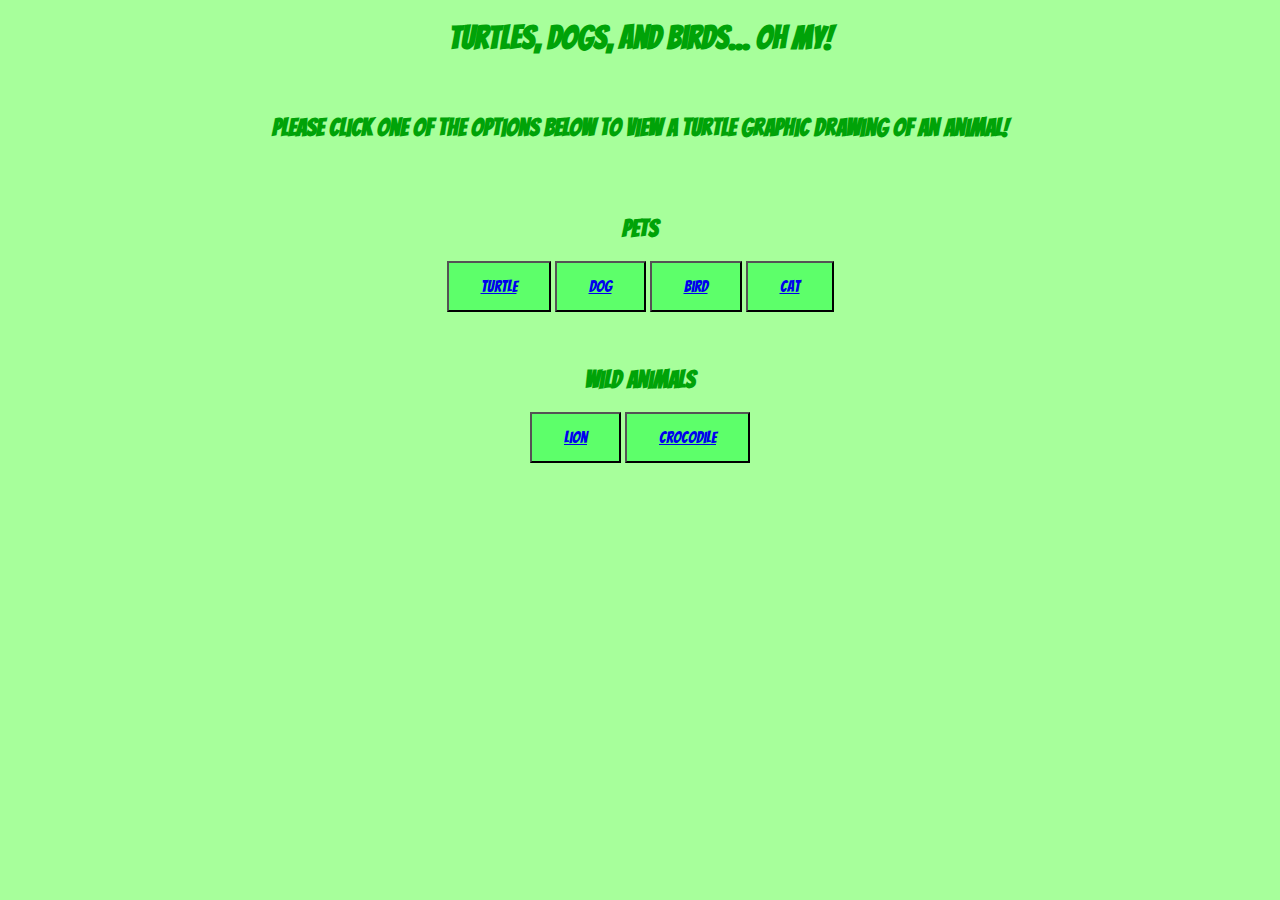
<file: index.html>
<!DOCTYPE html>
<html lang="en">
<!--
    Author: Hannah Rausch
    Project: Final Project
-->

<head>
    <meta charset="UTF-8">
    <meta name="viewport" content="width=device-width, initial-scale=1">
    <title>Turtles, Dogs, and Birds... Oh My!</title>
    <link rel='stylesheet' href='index.css'>
</head>

<body>
<h1>Turtles, Dogs, and Birds... Oh My!</h1>

<br />

<h2>Please click one of the options below to view a Turtle Graphic drawing of an animal!</h2>

<br /><br />

<row>
    <column>
        <h2>Pets</h2>
    </column>
    <center>
        <column>
            <button><a href="turtle/index.html" target="_blank">Turtle</a></button>
        </column>
        <column>
            <button><a href="dog/index.html" target="_blank">Dog</a></button>
        </column>
        <column>
            <button><a href="bird/index.html" target="_blank">Bird</a></button>
        </column>
        <column>
            <button><a href="cat/index.html" target="_blank">Cat</a></button>
        </column>
</center>
</row>

<br /><br />

<row>
    <column>
        <h2>Wild Animals</h2>
    </column>
    <center>
        <column>
            <button><a href="lion/index.html" target="_blank">Lion</a></button>
        </column>
        <column>
            <button><a href="crocodile/index.html" target="_blank">Crocodile</a></button>
        </column>
        <!-- <column>
            <button><a href="elephant/index.html" target="_blank">Elephant</a></button>
        </column>
        <column>
            <button><a href="buffalo/index.html" target="_blank">Buffalo</a></button>
        </column> -->
    </center>
</row>

</body>

</html>
</file>
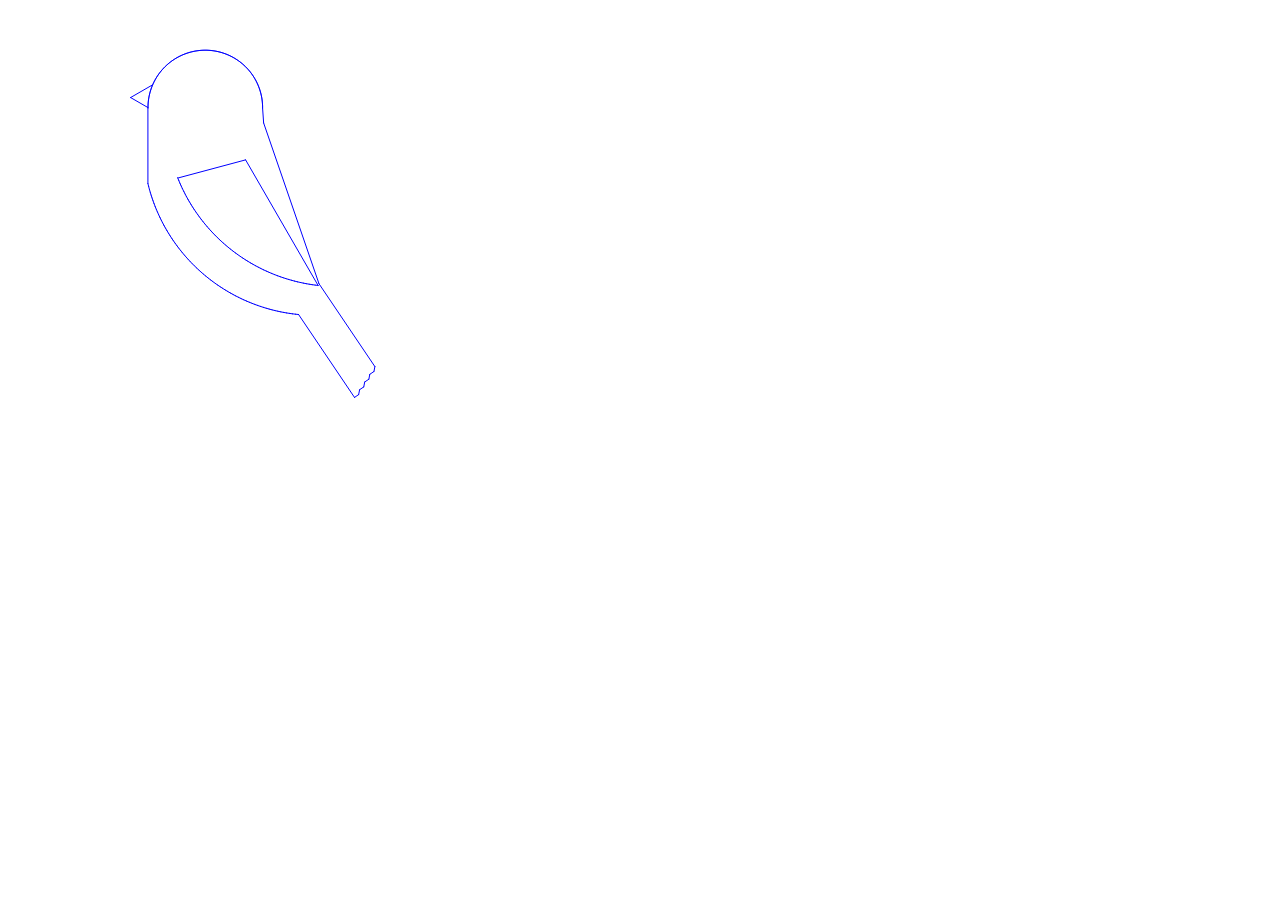
<file: bird/index.html>
<!DOCTYPE html>
<html lang="en">
<!--
    Author: Hannah Rausch
    Project: Final Project
-->
<head>
    <meta charset="UTF-8">
    <title>Bird</title>
</head>

<body>
 
<script src="p5.js"></script>
<script src="sketch.js"></script>
<script>
    function setup() {
    createCanvas(600,400);
    }


    function draw() {
        background("white");
        
        var Fenrir = makeTurtle(140,100);
        Fenrir.setColor("blue");
        Fenrir.penDown();
        
        Fenrir.left(90);
        for(var i=0; i<1; i++){
            for(var j=0; j<181; j++
            ){
                Fenrir.penDown();
                Fenrir.forward(1);
                Fenrir.right(1);
            };
        }; // head
        Fenrir.left(5);
        Fenrir.forward(15);
        Fenrir.left(15);
        Fenrir.forward(170); // back
        Fenrir.left(15);
        Fenrir.forward(100);
        Fenrir.right(45);
        Fenrir.forward(5);
        Fenrir.right(45);
        Fenrir.forward(5);
        Fenrir.left(45);
        Fenrir.forward(5);
        Fenrir.right(45);
        Fenrir.forward(5);
        Fenrir.left(45);
        Fenrir.forward(5);
        Fenrir.right(45);
        Fenrir.forward(5);
        Fenrir.left(45);
        Fenrir.forward(5);
        Fenrir.right(45);
        Fenrir.forward(5);
        Fenrir.right(90);
        Fenrir.forward(100); // tail
        Fenrir.left(50);
        for(var i=0; i<1; i++){
            for(var j=0; j<71; j++
            ){
                Fenrir.penDown();
                Fenrir.forward(3);
                Fenrir.right(1);
            };
        }; // belly
        Fenrir.right(13);
        Fenrir.forward(76); // neck?
        Fenrir.left(60);
        Fenrir.forward(20);
        Fenrir.right(120);
        Fenrir.forward(25);// beak
        Fenrir.penUp();
        Fenrir.goto(170,170);
        Fenrir.right(15);
        Fenrir.penDown();
        Fenrir.forward(70);
        Fenrir.right(75);
        Fenrir.forward(145);
        Fenrir.right(127);
        for(var i=0; i<1; i++){
            for(var j=0; j<62; j++
            ){
                Fenrir.penDown();
                Fenrir.forward(3);
                Fenrir.right(1);
            };
        };// wing
    };


</script>

</body>
</html>
</file>
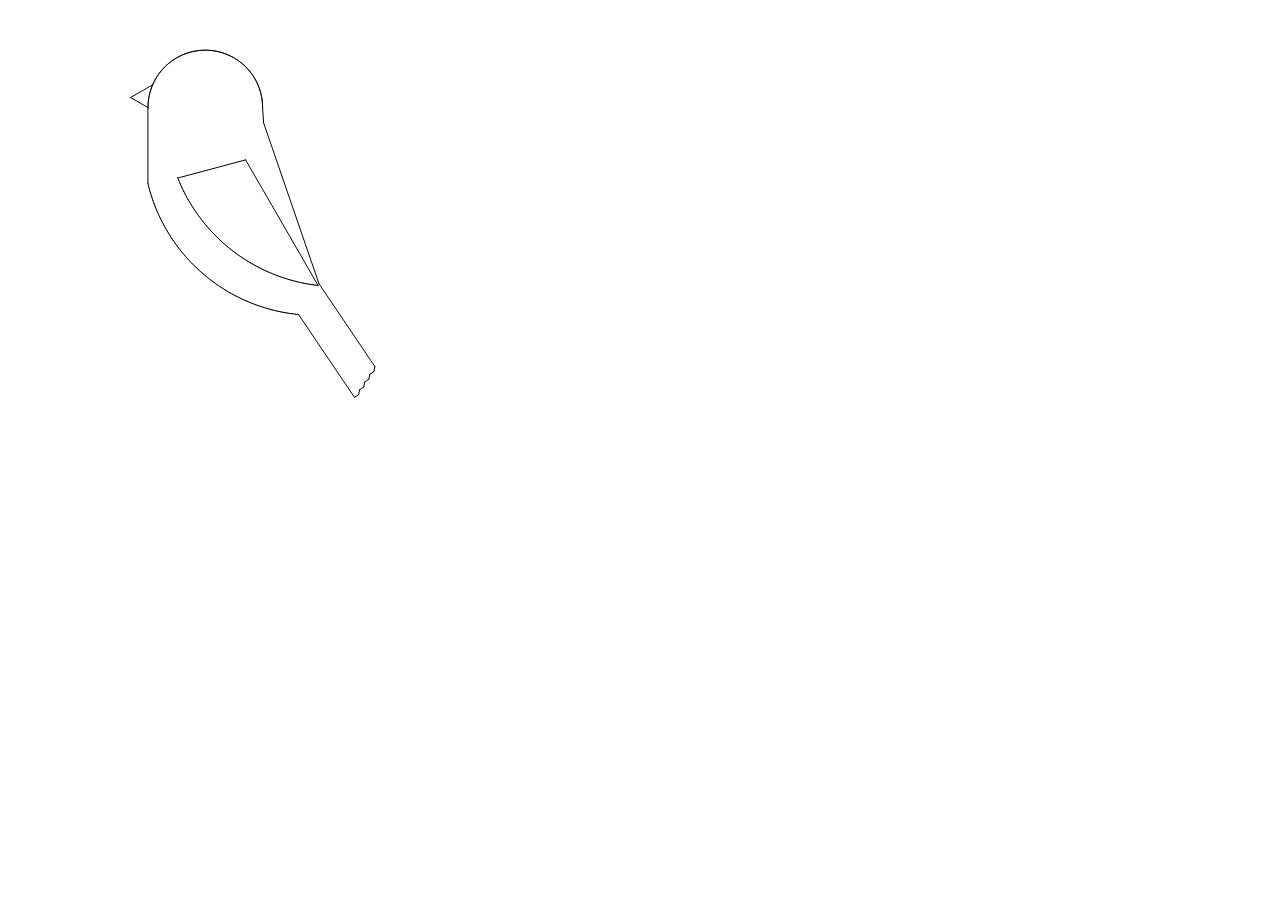
<file: buffalo/index.html>
<!DOCTYPE html>
<html lang="en">
<!--
    Author: Hannah Rausch
    Project: Final Project
-->
<head>
    <meta charset="UTF-8">
    <title>Buffalo</title>
</head>

<body>
 
<script src="p5.js"></script>
<script src="sketch.js"></script>
<script>
    function setup() {
    createCanvas(600,400);
    }


    function draw() {
        background("white");
        
        var Fenrir = makeTurtle(140,100);
        Fenrir.setColor("black");
        Fenrir.penDown();
        
        Fenrir.left(90);
        for(var i=0; i<1; i++){
            for(var j=0; j<181; j++
            ){
                Fenrir.penDown();
                Fenrir.forward(1);
                Fenrir.right(1);
            };
        }; // head
        Fenrir.left(5);
        Fenrir.forward(15);
        Fenrir.left(15);
        Fenrir.forward(170); // back
        Fenrir.left(15);
        Fenrir.forward(100);
        Fenrir.right(45);
        Fenrir.forward(5);
        Fenrir.right(45);
        Fenrir.forward(5);
        Fenrir.left(45);
        Fenrir.forward(5);
        Fenrir.right(45);
        Fenrir.forward(5);
        Fenrir.left(45);
        Fenrir.forward(5);
        Fenrir.right(45);
        Fenrir.forward(5);
        Fenrir.left(45);
        Fenrir.forward(5);
        Fenrir.right(45);
        Fenrir.forward(5);
        Fenrir.right(90);
        Fenrir.forward(100); // tail
        Fenrir.left(50);
        for(var i=0; i<1; i++){
            for(var j=0; j<71; j++
            ){
                Fenrir.penDown();
                Fenrir.forward(3);
                Fenrir.right(1);
            };
        }; // belly
        Fenrir.right(13);
        Fenrir.forward(76); // neck?
        Fenrir.left(60);
        Fenrir.forward(20);
        Fenrir.right(120);
        Fenrir.forward(25);// beak
        Fenrir.penUp();
        Fenrir.goto(170,170);
        Fenrir.right(15);
        Fenrir.penDown();
        Fenrir.forward(70);
        Fenrir.right(75);
        Fenrir.forward(145);
        Fenrir.right(127);
        for(var i=0; i<1; i++){
            for(var j=0; j<62; j++
            ){
                Fenrir.penDown();
                Fenrir.forward(3);
                Fenrir.right(1);
            };
        };// wing
    };


</script>

</body>
</html>
</file>
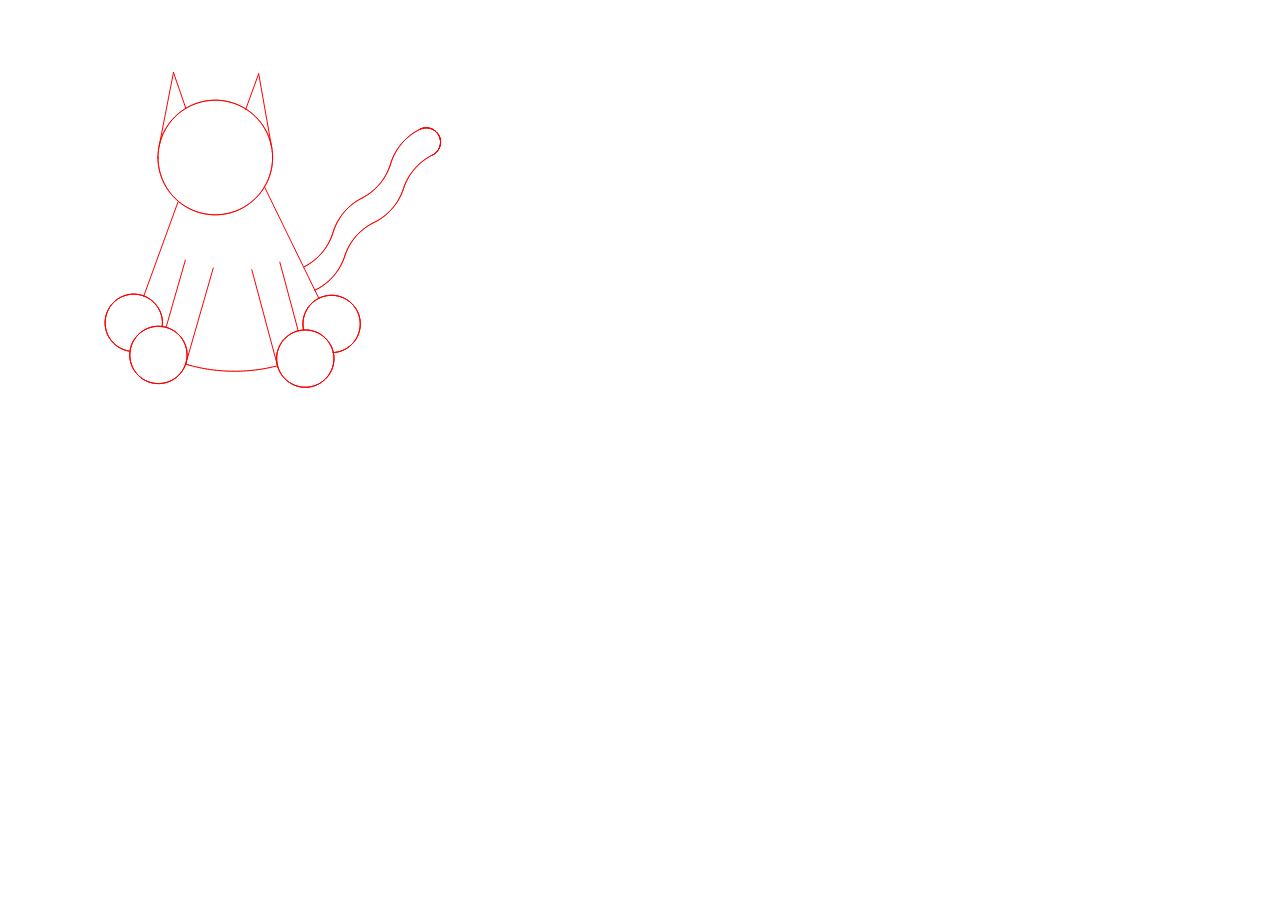
<file: cat/index.html>
<!DOCTYPE html>
<html lang="en">
<!--
    Author: Hannah Rausch
    Project: Final Project
-->
<head>
    <meta charset="UTF-8">
    <title>Cat</title>
</head>

<body>
 
<script src="p5.js"></script>
<script src="sketch.js"></script>
<script>
    function setup() {
    createCanvas(600,400);
    }


    function draw() {
        background("white");
        
        var Fenrir = makeTurtle(150,150);
        Fenrir.setColor("red");
        Fenrir.penDown();
        
        Fenrir.left(90);
        for(var i=0; i<1; i++){
            for(var j=0; j<361; j++
            ){
                Fenrir.penDown();
                Fenrir.forward(1);
                Fenrir.right(1);
            };
        }; // head
        Fenrir.penUp();
        for(var i=0; i<1; i++){
            for(var j=0; j<11; j++
            ){
                Fenrir.forward(1);
                Fenrir.right(1);
            };
        };
        Fenrir.penDown();
        Fenrir.left(1);
        Fenrir.forward(75);
        Fenrir.right(150);
        Fenrir.forward(38);
        Fenrir.left(101); 
        Fenrir.penUp();
        for(var i=0; i<1; i++){
            for(var j=0; j<63; j++
            ){
                Fenrir.forward(1);
                Fenrir.right(1);
            };
        };
        Fenrir.left(103);
        Fenrir.penDown();
        Fenrir.forward(38);
        Fenrir.right(150);
        Fenrir.forward(75);// ears
        Fenrir.penUp();
        Fenrir.goto(170,194);
        Fenrir.penDown();
        Fenrir.right(30);
        Fenrir.forward(100);
        Fenrir.right(90);
        for(var i=0; i<1; i++){
            for(var j=0; j<191; j++
            ){
                Fenrir.forward(0.5);
                Fenrir.left(1);
            };
        };
        Fenrir.penUp();
        for(var i=0; i<1; i++){
            for(var j=0; j<91; j++
            ){
                Fenrir.forward(.5);
                Fenrir.left(1);
            };
        };
        Fenrir.penDown();
        for(var i=0; i<1; i++){
            for(var j=0; j<80; j++
            ){
                Fenrir.forward(.5);
                Fenrir.left(1);
            };
        };
        Fenrir.penUp();
        for(var i=0; i<1; i++){
            for(var j=0; j<191; j++
            ){
                Fenrir.forward(.5);
                Fenrir.left(1);
            };
        };
        Fenrir.penDown();
        Fenrir.right(90);
        for(var i=0; i<1; i++){
            for(var j=0; j<361; j++
            ){
                Fenrir.forward(0.5);
                Fenrir.left(1);
            };
        };
        Fenrir.penUp();
        Fenrir.penUp();
        for(var i=0; i<1; i++){
            for(var j=0; j<261; j++
            ){
                Fenrir.forward(0.5);
                Fenrir.left(1);
            };
        };
        Fenrir.right(91);
        Fenrir.penDown();
        Fenrir.forward(70);
        Fenrir.penUp();
        Fenrir.right(90);
        Fenrir.forward(29);
        Fenrir.right(90);
        Fenrir.penDown();
        Fenrir.forward(100); // left legs
        Fenrir.left(90);
        for(var i=0; i<1; i++){
            for(var j=0; j<31; j++
            ){
                Fenrir.forward(3);
                Fenrir.left(1);
            };
        };// butt?
        Fenrir.right(90);
        for(var i=0; i<1; i++){
            for(var j=0; j<361; j++
            ){
                Fenrir.forward(0.5);
                Fenrir.left(1);
            };
        };
        Fenrir.right(181);
        Fenrir.forward(100);
        Fenrir.right(90);
        Fenrir.penUp();
        Fenrir.forward(29);
        Fenrir.right(90);
        Fenrir.penDown();
        Fenrir.forward(71);
        Fenrir.left(76);
        Fenrir.penUp();
        for(var i=0; i<1; i++){
            for(var j=0; j<11; j++){
                Fenrir.forward(0.5);
                Fenrir.left(1);
            };
        };
        Fenrir.penDown();
        Fenrir.left(90);
        for(var i=0; i<1; i++){
            for(var j=0; j<280; j++){
                Fenrir.forward(0.5);
                Fenrir.right(1);
            };
        };
        Fenrir.penUp();
        for(var i=0; i<1; i++){
            for(var j=0; j<156; j++){
                Fenrir.forward(0.5);
                Fenrir.right(1);
            };
        };
        Fenrir.left(90);
        Fenrir.penDown();
        Fenrir.forward(124); // right legs
        Fenrir.penUp();
        Fenrir.right(180);
        Fenrir.forward(115);
        Fenrir.left(90);
        Fenrir.penDown();
        for(var i=0; i<1; i++){
            for(var j=0; j<46; j++){
                Fenrir.forward(1);
                Fenrir.left(1);
            };
        };
        for(var i=0; i<1; i++){
            for(var j=0; j<46; j++){
                Fenrir.forward(1);
                Fenrir.right(1);
            };
        };
        for(var i=0; i<1; i++){
            for(var j=0; j<46; j++){
                Fenrir.forward(1);
                Fenrir.left(1);
            };
        };
        for(var i=0; i<1; i++){
            for(var j=0; j<46; j++){
                Fenrir.forward(1);
                Fenrir.right(1);
            };
        };
        for(var i=0; i<1; i++){
            for(var j=0; j<181; j++){
                Fenrir.forward(.25);
                Fenrir.left(1);
            };
        };
        for(var i=0; i<1; i++){
            for(var j=0; j<46; j++){
                Fenrir.forward(1);
                Fenrir.left(1);
            };
        };
        for(var i=0; i<1; i++){
            for(var j=0; j<46; j++){
                Fenrir.forward(1);
                Fenrir.right(1);
            };
        };
        for(var i=0; i<1; i++){
            for(var j=0; j<46; j++){
                Fenrir.forward(1);
                Fenrir.left(1);
            };
        };
        for(var i=0; i<1; i++){
            for(var j=0; j<46; j++){
                Fenrir.forward(1);
                Fenrir.right(1);
            };
        };
        Fenrir.forward(1);// tail
        
    };


</script>

</body>
</html>
</file>
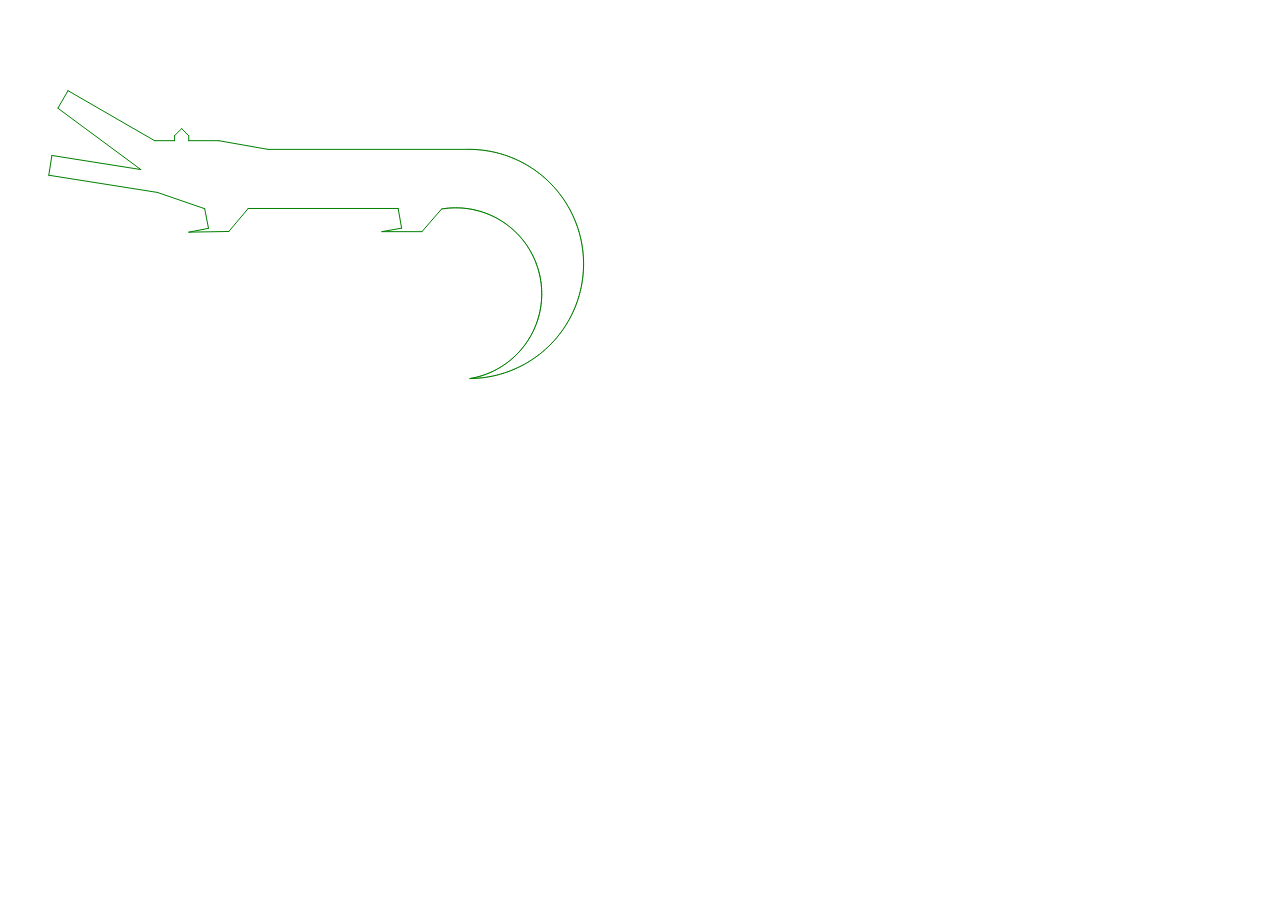
<file: crocodile/index.html>
<!DOCTYPE html>
<html lang="en">
<!--
    Author: Hannah Rausch
    Project: Final Project
-->
<head>
    <meta charset="UTF-8">
    <title>Crocodile</title>
</head>

<body>

<script src="p5.js"></script>
<script src="sketch.js"></script>
<script>
    function setup() {
    createCanvas(600,400);
    }


    function draw() {
        background("white");
        
        var Fenrir = makeTurtle(50,100);
        Fenrir.setColor("green");
        Fenrir.penDown();
        
        Fenrir.left(60);
        Fenrir.forward(20);
        Fenrir.right(90);
        Fenrir.forward(100);
        Fenrir.left(30);
        Fenrir.forward(20);
        Fenrir.left(90);
        Fenrir.forward(5);
        Fenrir.right(45);
        Fenrir.forward(10);
        Fenrir.right(90);
        Fenrir.forward(10);
        Fenrir.right(45);
        Fenrir.forward(5);
        Fenrir.left(90);
        Fenrir.forward(30); // head
        Fenrir.right(10);
        Fenrir.forward(50);
        Fenrir.left(10);
        Fenrir.forward(200); // back
        for(var i=0; i<1; i++){
            for(var j=0; j<180; j++){
                Fenrir.forward(2);
                Fenrir.right(1);
            };
        };
        Fenrir.right(170);
        for(var i=0; i<1; i++){
            for(var j=0; j<180; j++){
                Fenrir.forward(1.5);
                Fenrir.left(1);
            };
        }; // tail
        Fenrir.left(39);
        Fenrir.forward(30);
        Fenrir.right(49);
        Fenrir.forward(40);
        Fenrir.right(170);
        Fenrir.forward(20);
        Fenrir.left(90);
        Fenrir.forward(20); //leg
        Fenrir.left(80);
        Fenrir.forward(150); //belly
        Fenrir.left(50);
        Fenrir.forward(30);
        Fenrir.right(49);
        Fenrir.forward(40);
        Fenrir.right(170);
        Fenrir.forward(20);
        Fenrir.left(90);
        Fenrir.forward(20); //leg pt. 2
        Fenrir.left(60);
        Fenrir.forward(50);
        Fenrir.left(10);
        Fenrir.forward(110);
        Fenrir.right(90);
        Fenrir.forward(20);
        Fenrir.right(90);
        Fenrir.forward(90);
        Fenrir.left(152.5);
        Fenrir.forward(103); // head pt. 2
    };


</script>

</body>
</html>
</file>
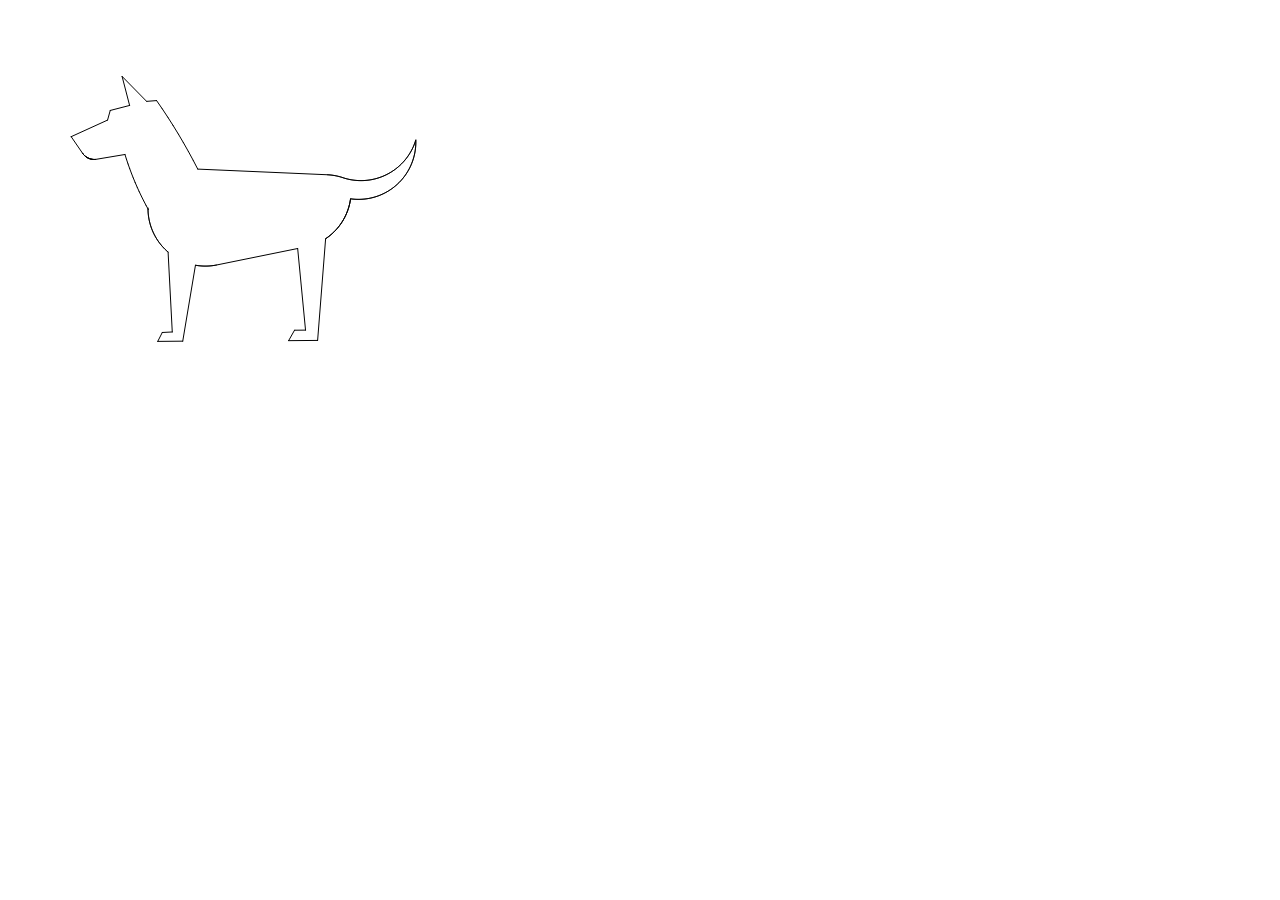
<file: dog/index.html>
<!DOCTYPE html>
<html lang="en">
<!--
    Author: Hannah Rausch
    Project: Final Project
-->
<head>
    <meta charset="UTF-8">
    <title>Dog</title>
</head>

<body>
    
<script src="p5.js"></script>
<script src="sketch.js"></script>
<script>
    function setup() {
    createCanvas(600,400);
    }


    function draw() {
        background("white");
        
        var Fenrir = makeTurtle(140,200);
        Fenrir.setColor("black");
        Fenrir.penDown();
        
        Fenrir.right(90);
        for(var i=0; i<1; i++){
            for(var j=0; j<50; j++
            ){
                Fenrir.penDown();
                Fenrir.forward(1);
                Fenrir.left(1);
            };
        };
        Fenrir.right(47);
        Fenrir.penDown();
        Fenrir.forward(80);
        Fenrir.right(90);
        Fenrir.forward(10);
        Fenrir.left(60);
        Fenrir.forward(10);
        Fenrir.left(117.5);
        Fenrir.forward(25);
        Fenrir.left(80);
        Fenrir.forward(77); // front leg
        Fenrir.right(90);
        for(var i=0; i<1; i++){
            for(var j=0; j<21; j++
            ){
                Fenrir.penDown();
                Fenrir.forward(1);
                Fenrir.left(1);
            };
        };
        Fenrir.forward(83); // belly
        Fenrir.right(96);
        Fenrir.forward(82);
        Fenrir.right(95);
        Fenrir.forward(11);
        Fenrir.left(60);
        Fenrir.forward(12);
        Fenrir.left(120);
        Fenrir.forward(29);
        Fenrir.left(85);
        Fenrir.forward(102);
        Fenrir.right(51.5);
        for(var i=0; i<1; i++){
            for(var j=0; j<97; j++){
                Fenrir.forward(0.5);
                Fenrir.left(.5);
            };
        }; // back leg
        Fenrir.right(90);
        for(var i=0; i<1; i++){
            for(var j=0; j<100; j++) {
                Fenrir.forward(1);
                Fenrir.left(1);
            };
        };
        Fenrir.left(160);
        for(var i=0; i<1; i++){
            for(var j=0; j<91; j++) {
                Fenrir.forward(1);
                Fenrir.right(1);
            };
        }; // tail
        for(var i=0; i<1; i++){
            for(var j=0; j<16; j++) {
                Fenrir.forward(1);
                Fenrir.left(1);
            };
        };
        Fenrir.forward(130); // back
        Fenrir.right(60);
        for(var i=0; i<1; i++){
            for(var j=0; j<7; j++) {
                Fenrir.forward(10);
                Fenrir.left(1);
            };
        }; // neck
        Fenrir.forward(10);
        Fenrir.left(60);
        Fenrir.forward(10);
        Fenrir.right(50);
        Fenrir.forward(35);
        Fenrir.left(150);
        Fenrir.forward(30);
        Fenrir.right(90);
        Fenrir.forward(20);
        Fenrir.left(60);
        Fenrir.forward(10);
        Fenrir.right(50);
        Fenrir.forward(40);
        Fenrir.left(100);
        Fenrir.forward(20);
        for(var i=0; i<1; i++){
            for(var j=0; j<60; j++) {
                Fenrir.forward(.25);
                Fenrir.left(1);
            };
        };
        Fenrir.left(5);
        Fenrir.forward(30);
        Fenrir.right(82); // head
        for(var i=0; i<1; i++){
            for(var j=0; j<12; j++) {
                Fenrir.forward(5);
                Fenrir.left(1);
            };
        }; // neck pt. 2
    };


</script>

</body>
</html>
</file>
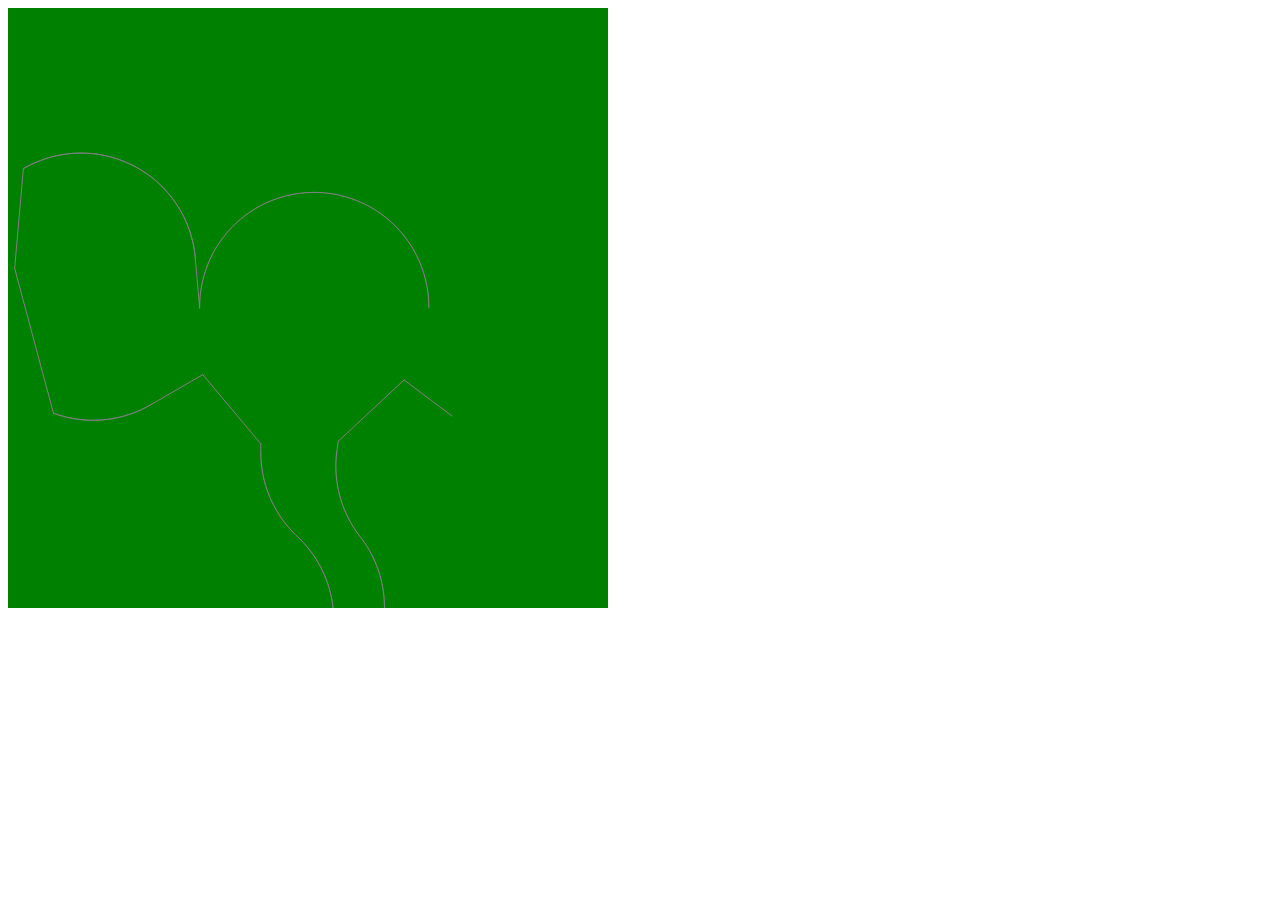
<file: elephant/index.html>
<!DOCTYPE html>
<html lang="en">
<!--
    Author: Hannah Rausch
    Project: Final Project
-->
<head>
    <meta charset="UTF-8">
    <title>Elephant</title>
</head>

<body>
 
<script src="p5.js"></script>
<script src="sketch.js"></script>
<script>
    function setup() {
    createCanvas(600,600);
    }


    function draw() {
        background("green");
        
        var Fenrir = makeTurtle(650,300);
        Fenrir.setColor("gray");
        
        Fenrir.penUp();
        Fenrir.right(90);
        for(var i=0; i<1; i++){
            for(var j=0; j<181; j++){
                Fenrir.forward(2);
                Fenrir.right(1);
            };
        };
        Fenrir.left(1);
        Fenrir.penDown();
        for(var i=0; i<1; i++){
            for(var j=0; j<181; j++){
                Fenrir.forward(2);
                Fenrir.left(1);
            };
        }; 
        Fenrir.right(1);
        Fenrir.right(175);
        Fenrir.forward(50);
        Fenrir.penDown();
        for(var i=0; i<1; i++){
            for(var j=0; j<231; j++){
                Fenrir.forward(1);
                Fenrir.left(.5);
            };
        }; 
        Fenrir.right(.5);
        Fenrir.left(55);
        Fenrir.forward(100);
        Fenrir.left(20);
        Fenrir.forward(150);
        Fenrir.left(55);
        for(var i=0; i<1; i++){
            for(var j=0; j<101; j++){
                Fenrir.forward(1);
                Fenrir.left(.5);
            };
        }; 
        Fenrir.right(.5);
        Fenrir.forward(60);
        Fenrir.right(80);
        Fenrir.forward(90);
        Fenrir.right(39);
        Fenrir.forward(10);
        for(var i=0; i<1; i++){
            for(var j=0; j<46; j++){
                Fenrir.forward(2);
                Fenrir.left(1);
            };
        };
        for(var i=0; i<1; i++){
            for(var j=0; j<46; j++){
                Fenrir.forward(2);
                Fenrir.right(1);
            };
        };
        Fenrir.left(1);
        Fenrir.left(80);
        Fenrir.forward(50);
        Fenrir.left(90);
        for(var i=0; i<1; i++){
            for(var j=0; j<46; j++){
                Fenrir.forward(2);
                Fenrir.left(1);
            };
        };
        for(var i=0; i<1; i++){
            for(var j=0; j<46; j++){
                Fenrir.forward(2);
                Fenrir.right(1);
            };
        };
        Fenrir.forward(10);
        Fenrir.right(39);
        Fenrir.forward(90);
        Fenrir.right(80);
        Fenrir.forward(60);
        Fenrir.right(.5);
    };
     
        
        
</script>

</body>
</html>
</file>
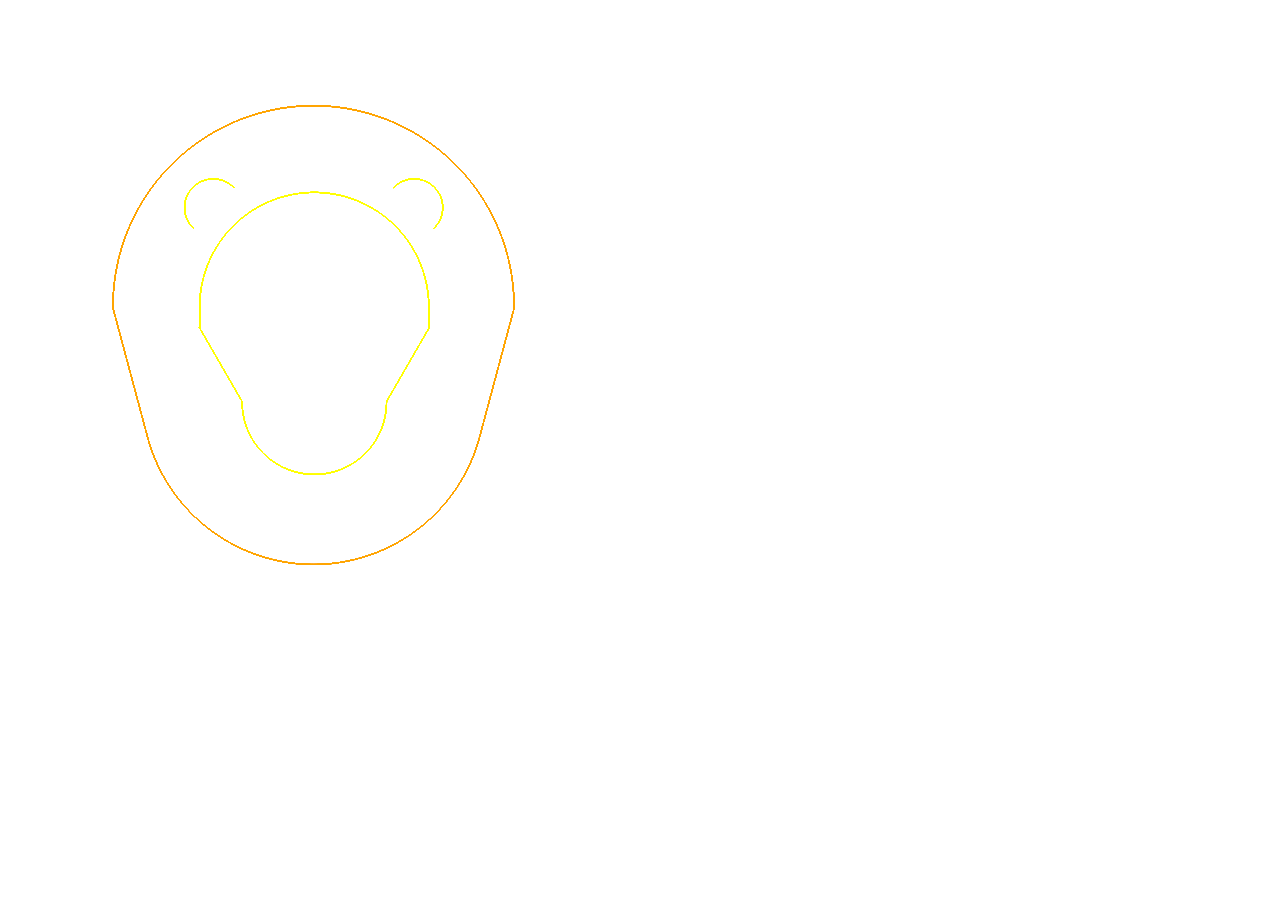
<file: lion/index.html>
<!DOCTYPE html>
<html lang="en">
<!--
    Author: Hannah Rausch
    Project: Final Project
-->
<head>
    <meta charset="UTF-8">
    <title>Lion</title>
</head>

<body>
 
<script src="p5.js"></script>
<script src="sketch.js"></script>
<script>
    function setup() {
    createCanvas(600,600);
    }


    function draw() {
        //background("white");
        
        var Fenrir = makeTurtle(650,300);
        Fenrir.setColor("yellow");
        
        Fenrir.penUp();
        Fenrir.right(90);
        for(var i=0; i<1; i++){
            for(var j=0; j<181; j++){
                Fenrir.forward(2);
                Fenrir.right(1);
            };
        };
        Fenrir.left(1);
        Fenrir.penDown();
        for(var i=0; i<1; i++){
            for(var j=0; j<181; j++){
                Fenrir.forward(2);
                Fenrir.left(1);
            };
        }; 
        Fenrir.right(1);
        Fenrir.forward(20);
        Fenrir.left(30);
        Fenrir.forward(85);
        Fenrir.right(30);
        for(var i=0; i<1; i++){
            for(var j=0; j<181; j++){
                Fenrir.forward(1.26);
                Fenrir.left(1);
            };
        };
        Fenrir.right(31);
        Fenrir.forward(85);
        Fenrir.left(30);
        Fenrir.forward(20); // inner face
        Fenrir.setColor("orange");
        Fenrir.right(90);
        Fenrir.penUp();
        Fenrir.forward(85);
        Fenrir.left(90);
        Fenrir.penDown();
        for(var i=0; i<1; i++){
            for(var j=0; j<181; j++){
                Fenrir.forward(3.5);
                Fenrir.left(1);
            };
        };
        Fenrir.right(1);
        Fenrir.left(15);
        Fenrir.forward(132.125);
        for(var i=0; i<1; i++){
            for(var j=0; j<151; j++){
                Fenrir.forward(3);
                Fenrir.left(1);
            };
        }; 
        Fenrir.right(1);
        Fenrir.forward(132.125); // mane
        Fenrir.left(105);
        Fenrir.penUp();
        Fenrir.forward(80);
        Fenrir.right(90);
        Fenrir.forward(80);
        Fenrir.right(45);
        Fenrir.penDown();
        Fenrir.setColor("yellow");
        for(var i=0; i<1; i++){
            for(var j=0; j<181; j++){
                Fenrir.forward(0.5);
                Fenrir.left(1);
            };
        };
        Fenrir.penUp();
        Fenrir.right(1);
        Fenrir.right(45);
        Fenrir.forward(160);
        Fenrir.right(45);
        Fenrir.penDown();
        for(var i=0; i<1; i++){
            for(var j=0; j<181; j++){
                Fenrir.forward(0.5);
                Fenrir.left(1);
            };
        }; // ears
    };


</script>

</body>
</html>
</file>
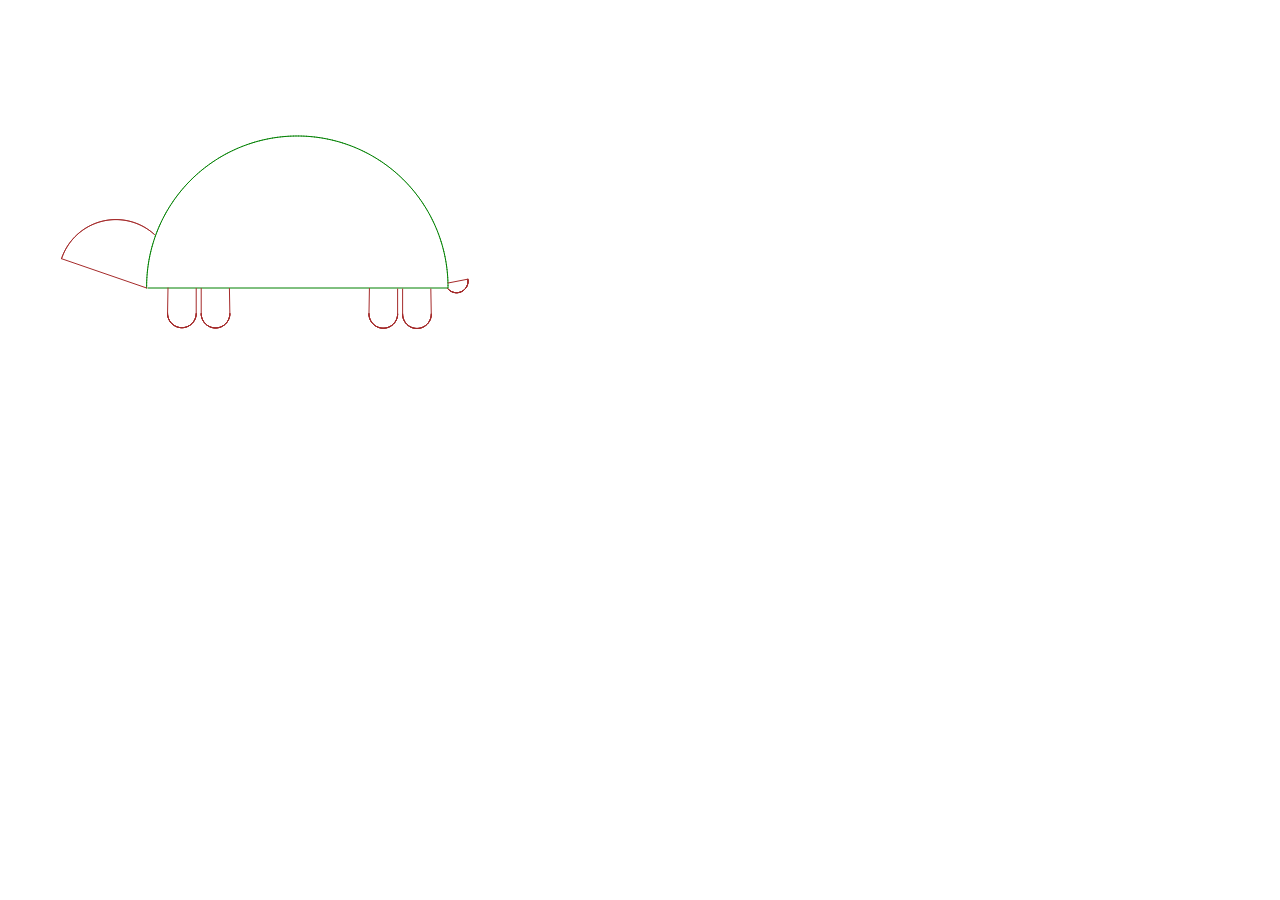
<file: turtle/index.html>
<!DOCTYPE html>
<html lang="en">
<!--
    Author: Hannah Rausch
    Project: Final Project
-->
<head>
    <meta charset="UTF-8">
    <title>Turtle</title>
</head>

<body>

<script src="p5.js"></script>
<script src="sketch.js"></script>
<script>
    function setup() {
    createCanvas(600,400);
    }


    function draw() {
        background("white");
        
        var Fenrir = makeTurtle(140,280);
        Fenrir.setColor("green");
        Fenrir.penDown();
        
        Fenrir.forward(300);
        Fenrir.left(90);
        for(var i=0; i<1; i++){
            for(var j=0; j<181; j++
            ){
                Fenrir.penDown();
                Fenrir.forward(2.63);
                Fenrir.left(1);
            };
        };
        Fenrir.right(110);
        Fenrir.setColor("brown");
        Fenrir.forward(90);
        Fenrir.right(90);
        Fenrir.penUp();
        for(var i=0; i<1; i++){
            for(var j=0; j<114; j++){
                Fenrir.penDown();
                Fenrir.forward(1);
                Fenrir.right(1);
            };
        };
        Fenrir.penUp();
        Fenrir.x=160;
        Fenrir.y=280;
        Fenrir.right(48);
        Fenrir.penDown();
        Fenrir.forward(25);
        for(var i=0; i<1; i++){
            for(var j=0; j<181; j++){
                Fenrir.forward(0.25);
                Fenrir.left(1);
            };
        };
        Fenrir.forward(25);
        Fenrir.penUp();
        Fenrir.right(90);
        Fenrir.forward(5);
        Fenrir.penDown();
        Fenrir.right(90);
        Fenrir.forward(25);
        for(var i=0; i<1; i++){
            for(var j=0; j<181; j++){
                Fenrir.forward(0.25);
                Fenrir.left(1);
            };
        };
        Fenrir.forward(25);
        Fenrir.penUp();
        Fenrir.right(91);
        Fenrir.forward(140);
        Fenrir.right(91);
        Fenrir.penDown();
        Fenrir.forward(25);
        for(var i=0; i<1; i++){
            for(var j=0; j<181; j++){
                Fenrir.forward(0.25);
                Fenrir.left(1);
            };
        };
        Fenrir.forward(25);
        Fenrir.penUp();
        Fenrir.right(90);
        Fenrir.forward(5);
        Fenrir.penDown();
        Fenrir.right(90);
        Fenrir.forward(25);
        for(var i=0; i<1; i++){
            for(var j=0; j<181; j++){
                Fenrir.forward(0.25);
                Fenrir.left(1);
            };
        };
        Fenrir.forward(25);
        Fenrir.penUp();
        Fenrir.right(90);
        Fenrir.forward(17);
        Fenrir.penDown();
        Fenrir.right(50);
        for(var i=0; i<1; i++){
            for(var j=0; j<150; j++){
                Fenrir.forward(0.2);
                Fenrir.left(1);
            };
        };
        Fenrir.left(90);
        Fenrir.forward(20);
    };


</script>

</body>
</html>
</file>
<file: index.css>
@import url('https://fonts.googleapis.com/css?family=Bangers');

body {
    background-color: #a7ff9b;
}

.column {
    float: left;
    width: 50%;
}
.row:after {
    content: "";
    display: table;
    clear: both;
}
.center {
    margin: auto;
    padding: 30px;
    width: 70%;
}

h1 {
    font-family: 'Bangers';
    color: #00a308;
    text-align: center;
}

h2 {
    font-family: 'Bangers';
    color: #00a308;
    text-align: center;
    margin-left: 20px;
    margin-right: 20px;
}

button {
    font-family: 'Bangers';
    font-size: 16px;
    background-color: #5dff6a; 
    padding: 15px 32px;
    text-align: center;
    color: #00a308;
    cursor: pointer; 
}
</file>
